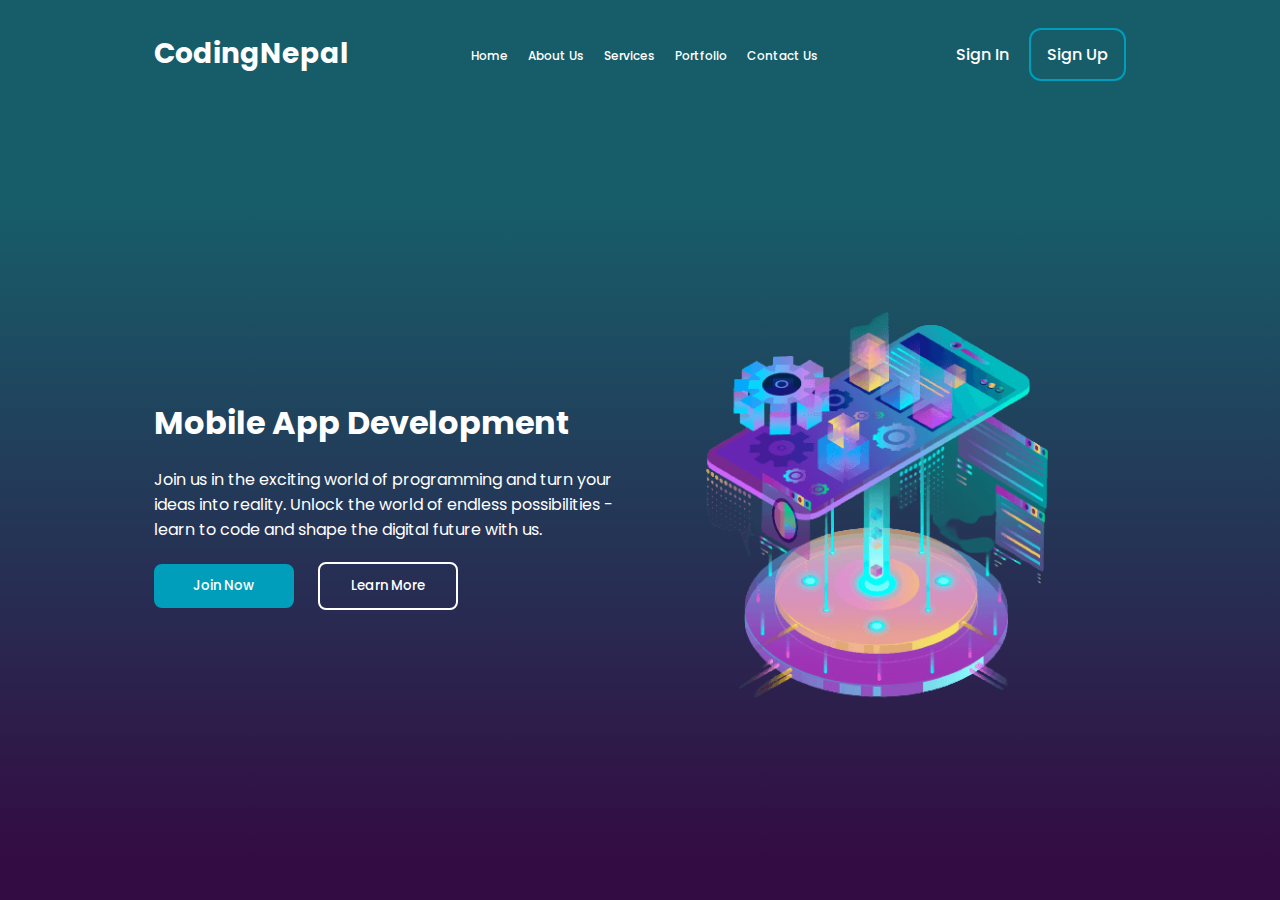
<file: index.html>
<!DOCTYPE html>
<html lang="pt-BR">

<head>
  <meta charset="UTF-8">
  <meta name="viewport" content="width=device-width, initial-scale=1.0">
  <title>Project CodingNepal</title>
  <!-- STYLE -->
  <link rel="stylesheet" href="style.css">
  <!-- POPPINS FONT -->
  <link rel="preconnect" href="https://fonts.googleapis.com">
  <link rel="preconnect" href="https://fonts.gstatic.com" crossorigin>
  <link href="https://fonts.googleapis.com/css2?family=Poppins:wght@400;500;600;700&display=swap" rel="stylesheet">
</head>

<body>
  <header class="header">
    <h1 class="logo">CodingNepal</h1>

    <nav class="navigation-links">
      <a href="#home">Home</a>
      <a href="#about-us">About Us</a>
      <a href="#services">Services</a>
      <a href="#portfolio">Portfolio</a>
      <a href="#contact-us">Contact Us</a>
    </nav>

    <div class="login-buttons">
      <button class="btn-sign-in">Sign In</button>
      <button class="btn-sign-up">Sign Up</button>
    </div>
  </header>

  <main>
    <section class="welcome">
      <h2>Mobile App Development</h2>
      <p>Join us in the exciting world of programming and turn your ideas into reality. Unlock the world of endless possibilities - learn to code and shape the digital future with us.</p>
      <div class="buttons-welcome">
        <button class="btn-join-now">Join Now</button>
        <button class="btn-learn-more">Learn More</button>
      </div>
    </section>
    <section class="img-welcome">
      <img src="imgs/hero-bg.png" alt="Welcome img" style="width: 500px; height: auto;">
    </section>
  </main>
</body>

</html>
</file>
<file: style.css>
* {
  margin: 0;
  padding: 0;
  box-sizing: border-box;
  font-family: "Poppins", sans-serif;
}

body {
  height: 100dvh;
  width: 100%;
  background: linear-gradient(to bottom, #175d69 23%, #330c43 95%);
}

header {
  margin: 0 12%;
  height: 12%;
  display: flex;
  justify-content: space-between;
  align-items: center;
}

header .logo {
  color: white;
  font-size: 1.75rem;
}

header nav a {
  text-decoration: none;
  color: white;
  font-weight: 500;
  padding: 0 8px;
  font-size: 0.75rem;
  transition: 300ms;
}

header nav a:hover {
  color: #009eba;
}

.login-buttons button {
  background-color: transparent;
  color: white;
  font-weight: 500;
  font-size: 1rem;
  padding: 12px 16px;
  transition: 400ms;
}

.btn-sign-in{
  border: none;
}

.btn-sign-in:hover {
  color: #009eba;
}

.btn-sign-up {
  border: 2px solid #009eba;
  border-radius: 12px;

}

.btn-sign-up:hover {
  background-color: #009eba;
}

main {
  margin: 0 12%;
  display: flex;
  align-items: center;
  justify-content: space-between;
  height: 88%;
}

.welcome h2 {
  color: white;
  font-size: 2rem;
}

.welcome p {
  color: white;
  font-size: 1rem;
  padding: 20px 0;
}

.welcome .buttons-welcome button {
  width: 140px;
  color: white;
  background-color: transparent;
  padding: 12px 16px;
  border: none;
  border-radius: 8px;
  font-weight: 500;
}

.welcome .buttons-welcome .btn-join-now {
  background-color: #009eba;
}

.welcome .buttons-welcome .btn-learn-more {
  border: 2px solid white;
  margin-left: 20px;
  transition: 400ms;
}

.welcome .buttons-welcome .btn-learn-more:hover {
  background-color: #009eba;
}

@media screen and (max-width: 1150px) {
  .img-welcome {
    display: none;
  }

  .navigation-links {
    display: none;
  }

  .welcome {
    text-align: center;
  }
}

@media screen and (max-width: 520px) {
  .welcome h2 {
    font-size: 5vw;
  }

  header, main {
    margin: 0 5%;
  }

  .welcome h2 {
    font-size: 24px;
  }

  .welcome p {
    text-align: center;
  }
}

@media screen and (max-width: 500px) {
  .login-buttons {
    display: none;
  }

  header {
    justify-content: center;
  }
}
</file>
